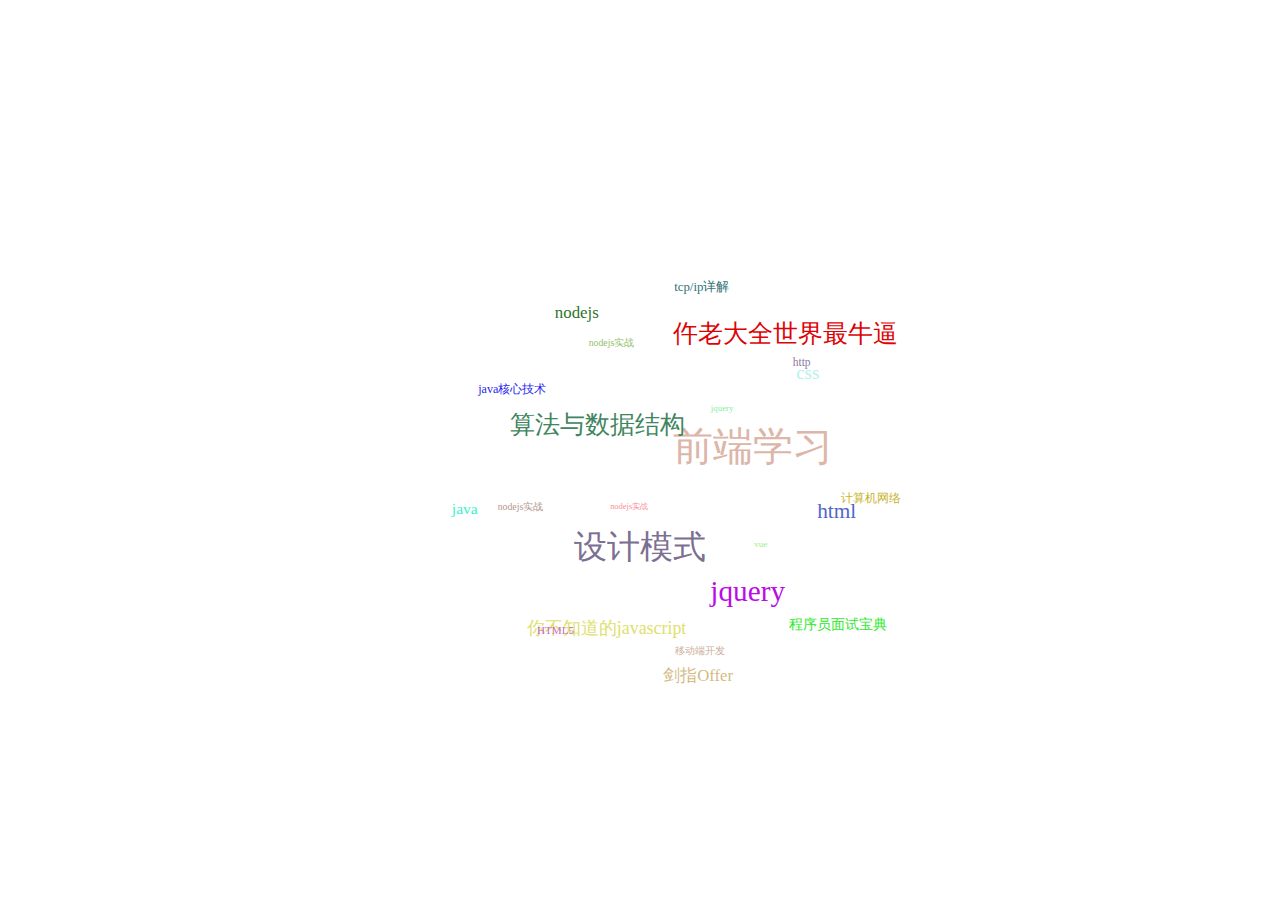
<file: wh238731/index.html>
<!DOCTYPE html>
<html lang="en">
<head>
    <meta charset="UTF-8">
    <meta http-equiv="X-UA-Compatible" content="IE=edge">
    <meta name="viewport" content="width=device-width, initial-scale=1.0">
    <title>文字云</title>
    <style type="text/css" media="screen">
        html,body{
            width: 100%;
            height: 100%;
        }
        #wrap{
            /* 相对定位 */
            position: relative;
            left: 50%;
            top: 50%;
        }
        #wrap .tag{
            /* 来处理行内非替换元素的高宽问题的 */
            display: inline-block;
            /* 绝对定位 */
            position: absolute;
            /* 高度跟行高一直文字会垂直居中 */
            height: 50px;
            line-height: 50px;
            font-size: 20px;
            text-decoration: none;
        }
    </style>
</head>
<body>
    <div id="wrap">
        <a href="#" class="tag">前端学习</a>
        <a href="#" class="tag">仵老大全世界最牛逼</a>
        <a href="#" class="tag">css</a>
        <a href="#" class="tag">html</a>
        <a href="#" class="tag">jquery</a>
        <a href="#" class="tag">设计模式</a>
        <a href="#" class="tag">算法与数据结构</a>
        <a href="#" class="tag">nodejs</a>
        <a href="#" class="tag">tcp/ip详解</a>
        <a href="#" class="tag">http</a>
        <a href="#" class="tag">计算机网络</a>
        <a href="#" class="tag">程序员面试宝典</a>
        <a href="#" class="tag">剑指Offer</a>
        <a href="#" class="tag">你不知道的javascript</a>
        <a href="#" class="tag">java</a>
        <a href="#" class="tag">java核心技术</a>
        <a href="#" class="tag">nodejs实战</a>
        <a href="#" class="tag">jquery</a>
        <a href="#" class="tag">vue</a>
        <a href="#" class="tag">移动端开发</a>
        <a href="#" class="tag">HTML5</a>
        <a href="#" class="tag">nodejs实战</a>
        <a href="#" class="tag">nodejs实战</a>
    </div>
    <!-- 引入js -->
    <script src="./index.js"></script>
</body>
</html>
</file>
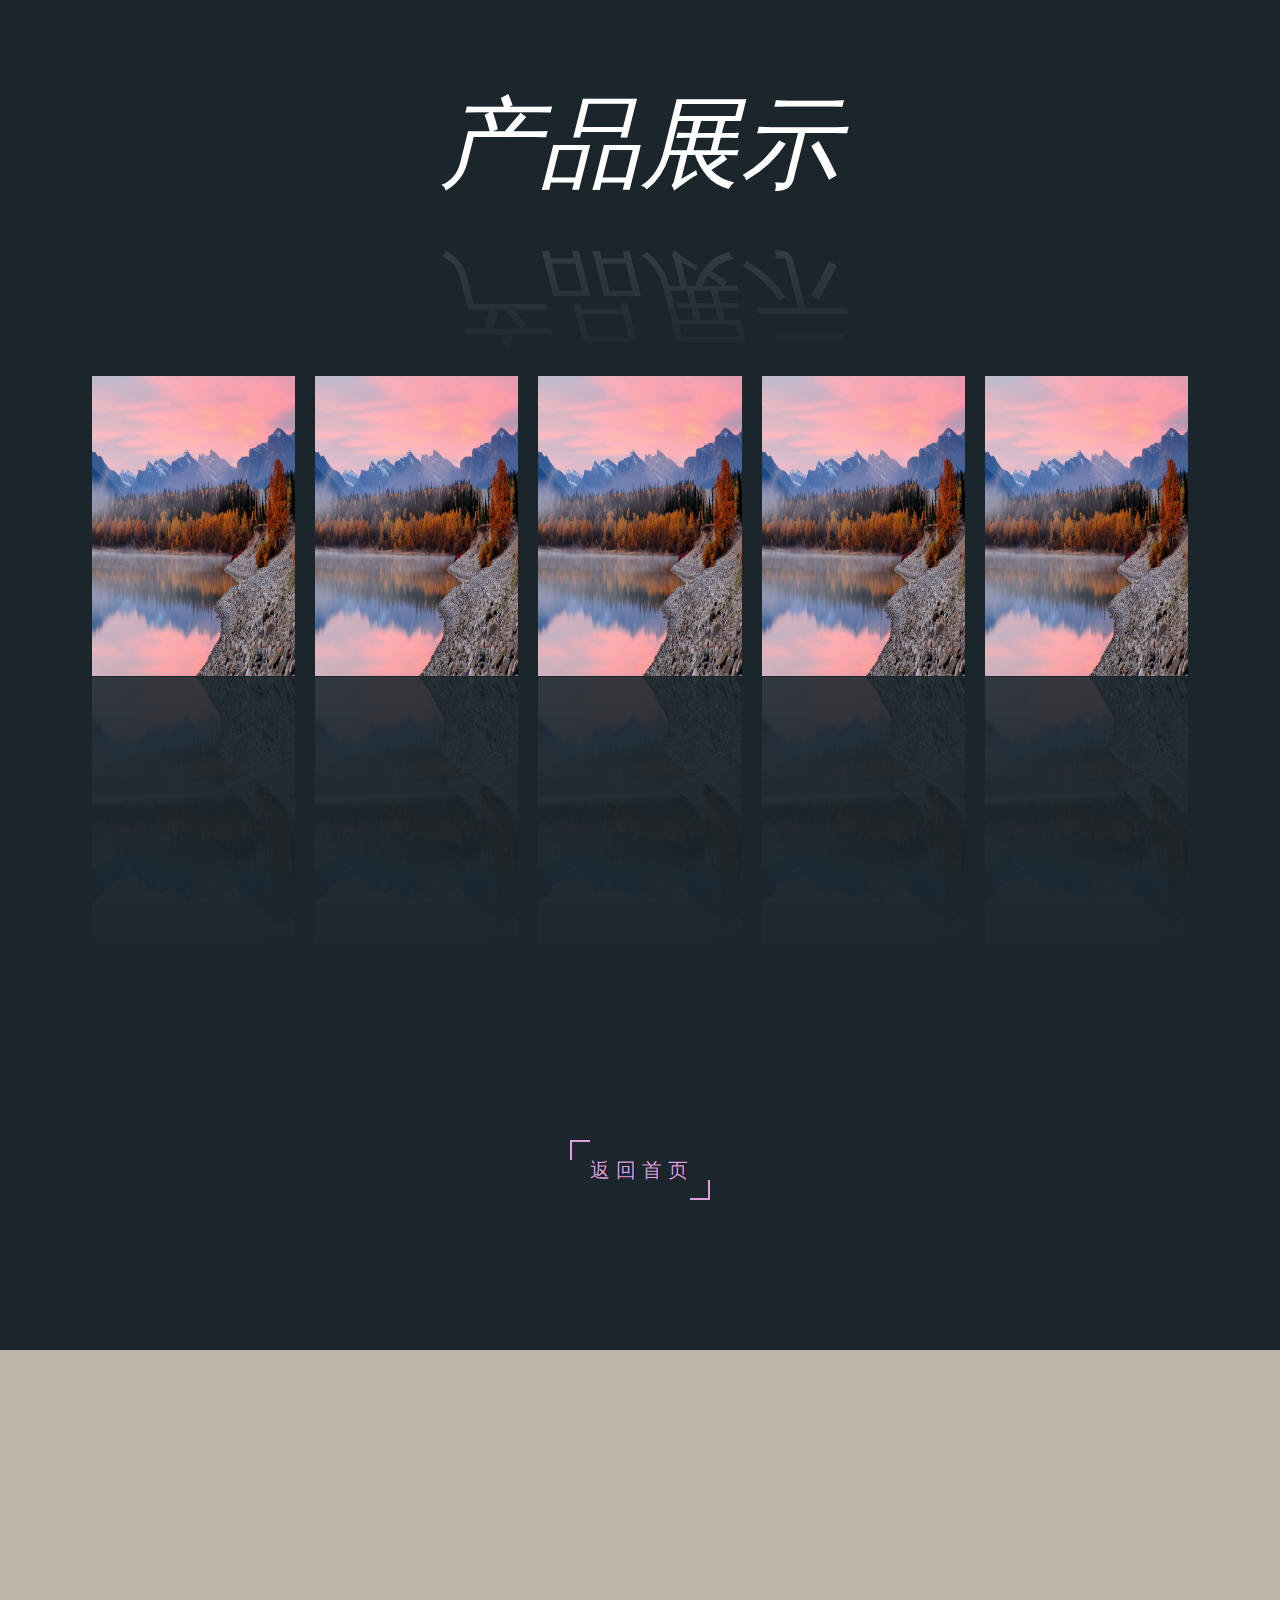
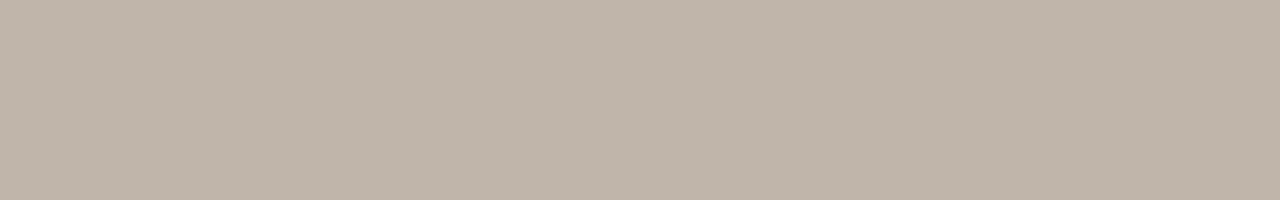
<file: cpzs.html>
<!DOCTYPE html>
<html lang="en">
<head>
    <meta charset="UTF-8">
    <meta name="viewport" content="width=device-width, initial-scale=1.0">
    <link rel="stylesheet" href="./css/cpzs.css">
    <link href="https://cdn.jsdelivr.net/npm/bootstrap@5.2.2/dist/css/bootstrap.min.css" rel="stylesheet">

    <title>产品展示</title>
</head>
<body>
   <div class="content-one">
    <div class="text">
        <p id="cpzs">产品展示</p>
      
    </div>
    <div class="BOX">
        </div>
        <div class="container">
            <div class="box" id="imgOne">
                <p>星梦蝴蝶</p>
                <img src="./img/img4.jpg" alt="">
            </div>    
            <div class="box" id="imgTwo">
                <p>345</p>
                <img src="./img/img4.jpg" alt="">
            </div>
            <div class="box" id="imgThree">
                <p>567</p>
                <img src="./img/img4.jpg" alt="">
            </div>
            <div class="box" id="imgFour">
                <p>789</p>
                <img src="./img/img4.jpg" alt="">
            </div>
            <div class="box" id="imgFive">
                <p>000</p>
                <img src="./img/img4.jpg" alt="">
            </div>
        </div>
        </div>
       <div class="cnt"> <a href="./index.html">返回首页</a></div>
    </div>
    
    <footer id="footer"></footer>
    <script src="./js/cpzs.js"></script>
    <script src="https://cdn.jsdelivr.net/npm/bootstrap@5.2.2/dist/js/bootstrap.min.js"></script>

</html>
</file>
<file: css/cpzs.css>
* {
    margin: 0;
    padding: 0;
    box-sizing: border-box;
}
body {
    overflow-x: hidden;
}
.text{
    background-color:#1a252c;
    
   
}
#cpzs{
   font-style: italic;
    font-family: 'STHupo',
    serif;  
    font-size: 100px;
    text-align: center;
    color: #fff;
    position: relative;
    top:70px;
    -webkit-box-reflect: below 1px linear-gradient(transparent,#0002);
}
.text span{
    display: block;
    position: absolute;
    left: 15%;
    top: 250px;
    width: 70%;
    color: #fff;
    font-size: 20px;
    
}
.content-one{
    justify-content: center;
    align-items: center; 
    min-height: 150vh;
    background-color:#1a252c;
   
}
.BOX{
    display: flex;
}

.container{
   
    position: relative;
    display: flex;
    justify-content: center;
    transform-style: preserve-3d;
}
.container .box{
    margin: 10px;
    width: 300px;
    height: 300px;
    position: relative;
    top: 200px;
    transition: .5s;
    -webkit-box-reflect: below 1px linear-gradient(transparent,#0002);
}
.container .box img{
    position: absolute;
    top: 0;
    left: 0;
    width: 100%;
    height: 100%;
}
#imgOne p{
    left: 80px;
}
.container:hover > :not(:hover){
    margin: 0 -20px;
    filter: drop-shadow(0 0 25px #000)
    drop-shadow(0 0 45px #000);
    transform: perspective(500px) rotateY(45deg) scale(0.9);
}
.container .box:hover ~ .box{
    transform: perspective(500px) rotateY(-45deg) scale(0.9);
}
.container .box:hover{
    transform: perspective(500px) rotateY(0) scale(1.5);
}

#footer {
    background-color: #c0b5aa;
    height: 50vh;
    color: #fff;
    font-size: 20vh;
}
.box p{
    text-align: center;
}
.text-up p{
    font-size: 30px;
    position: absolute;
    left: 120px;
    color: #fff;
    z-index: 50;
    
    
}
.cnt{
    width: 100%;
    height: 50%;
    /* 绝对定位 */
    position: absolute;
    
    /* 文字居中 */
    text-align: center;  
}
 .cnt a{
    top: -250px;
    position: relative;
   display: block;
   width: 140px;
   height: 60px;
   line-height: 60px;
   text-align: center;
   margin: 40px;
   color: plum;
   text-decoration: none;
   font-size: 20px;
    letter-spacing: 0.3em;
    text-shadow: 1px 0px 0px black;
    display: inline-block;
    white-space: nowrap;    
    padding: 0 20px;
}

.cnt a::before,
.cnt a::after{
    content:"";
    position: absolute;
    width: 20px;
    height: 20px;
    border: 2px solid plum ;
    transform: all 0.3s ease-in-out 0.3s;

}
.cnt a::before{
    top: 0;
    left: 0;
    border-right: 0;
    border-bottom: 0;
}
.cnt a::after{
    right: 0;
    bottom: 0;
    border-top: 0;
    border-left: 0;
}
.cnt a:hover{
    background-color: plum;
    color: #000;
    box-shadow: 0 0 50px plum;
    -webkit-box-reflect: below 1px linear-gradient(transparent,
    rgba(0,0,0,0.3));
    transition-delay:0.4s;
}
.cnt a:hover::before,
.cnt a:hover::after{
    width:138px;
    height: 58px;
    transition-delay:0s ;
}
</file>
